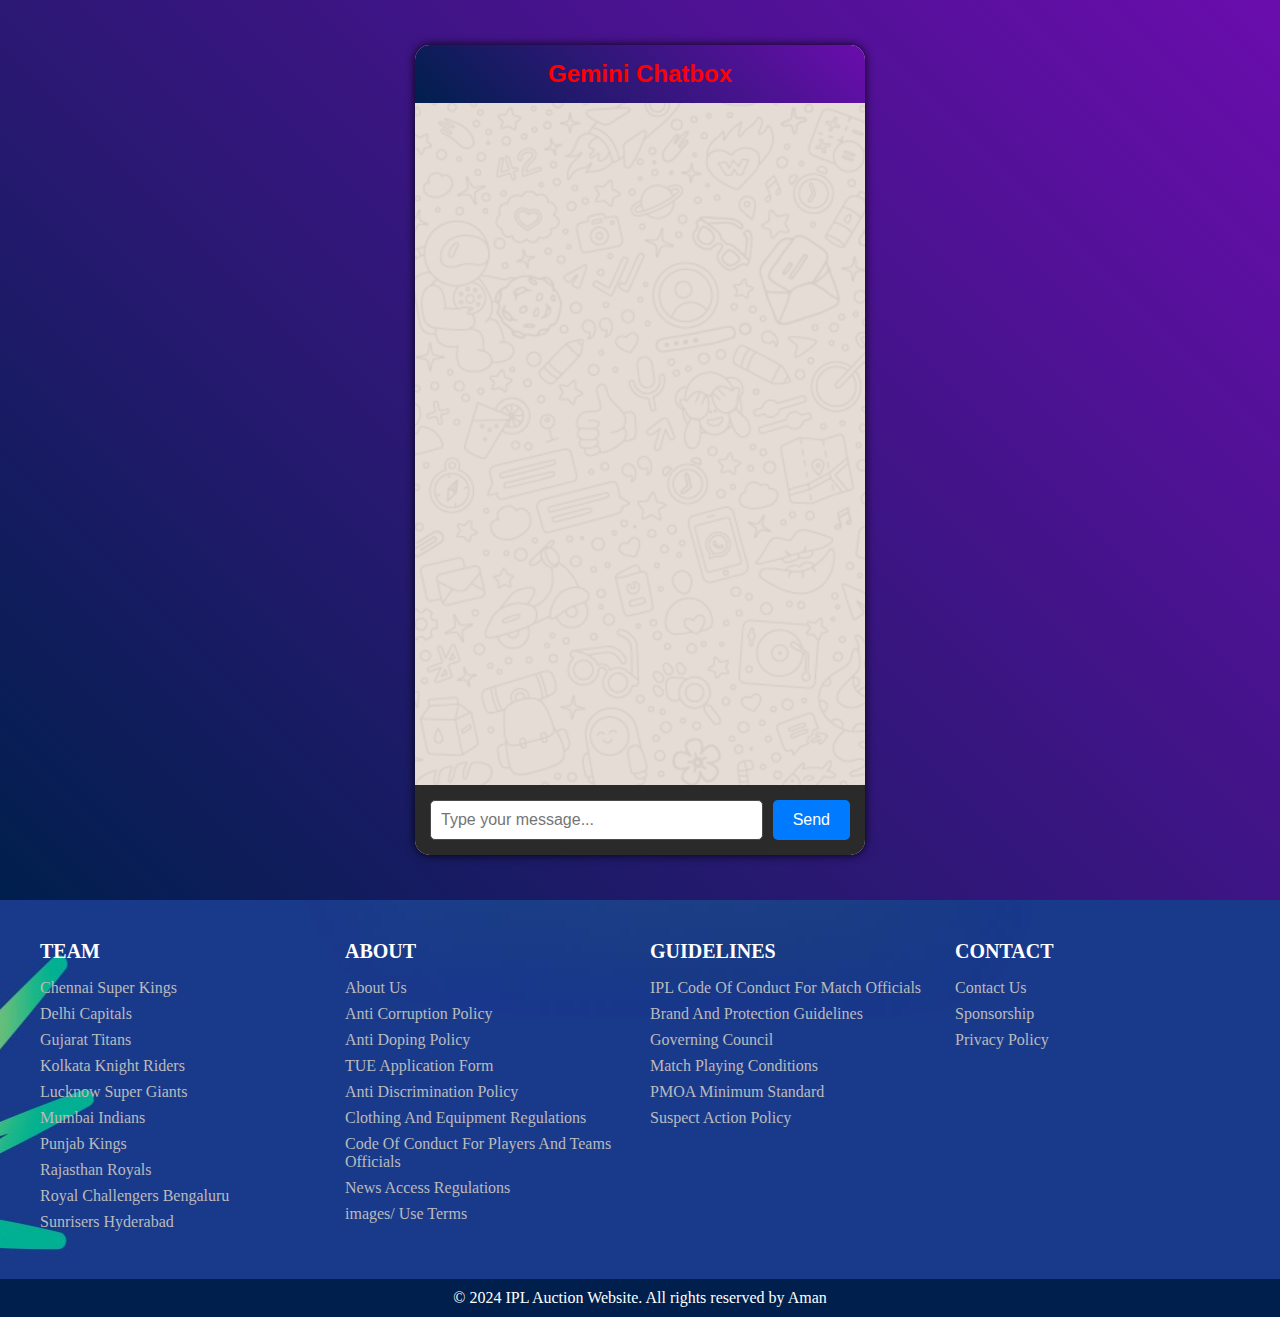
<file: Chatbox.html>
<!DOCTYPE html>
<html lang="en">
<head>
    <meta charset="UTF-8">
    <meta name="viewport" content="width=device-width, initial-scale=1.0">
    <title>Gemini Chatbox</title>

    <!-- Title icon image -->
    <link rel="icon" href="images/All-img/title-icon.png" type="image/x-icon"/>
    
    <!-- link main css file -->
    <link rel="stylesheet" href="assets/CSS/chatbox.css">
</head>
<body>

<div class="chatbox">
    <div class="chat-container">
        <div class="chat-header">
            <h1>Gemini Chatbox</h1>
        </div>
        <div class="chat-messages" id="chat-messages"></div>
        <div class="chat-input-container">
            <input type="text" id="user-input" placeholder="Type your message...">
            <button id="send-button">Send</button>
        </div>
    </div>
</div>


    <!-- Footer Section -->

    <footer class="footer">
        <div class="footer-container">
          <!-- Team Section -->
          <div class="footer-section">
            <h3 class="footer-title">TEAM</h3>
            <ul class="footer-list">
              <li><a href="#">Chennai Super Kings</a></li>
              <li><a href="#">Delhi Capitals</a></li>
              <li><a href="#">Gujarat Titans</a></li>
              <li><a href="#">Kolkata Knight Riders</a></li>
              <li><a href="#">Lucknow Super Giants</a></li>
              <li><a href="#">Mumbai Indians</a></li>
              <li><a href="#">Punjab Kings</a></li>
              <li><a href="#">Rajasthan Royals</a></li>
              <li><a href="#">Royal Challengers Bengaluru</a></li>
              <li><a href="#">Sunrisers Hyderabad</a></li>
            </ul>
          </div>
  
          <!-- About Section -->
          <div class="footer-section">
            <h3 class="footer-title">ABOUT</h3>
            <ul class="footer-list">
              <li><a href="#">About Us</a></li>
              <li><a href="#">Anti Corruption Policy</a></li>
              <li><a href="#">Anti Doping Policy</a></li>
              <li><a href="#">TUE Application Form</a></li>
              <li><a href="#">Anti Discrimination Policy</a></li>
              <li><a href="#">Clothing And Equipment Regulations</a></li>
              <li>
                <a href="#">Code Of Conduct For Players And Teams Officials</a>
              </li>
              <li><a href="#">News Access Regulations</a></li>
              <li><a href="#">images/ Use Terms</a></li>
            </ul>
          </div>
  
          <!-- Guidelines Section -->
          <div class="footer-section">
            <h3 class="footer-title">GUIDELINES</h3>
            <ul class="footer-list">
              <li><a href="#">IPL Code Of Conduct For Match Officials</a></li>
              <li><a href="#">Brand And Protection Guidelines</a></li>
              <li><a href="#">Governing Council</a></li>
              <li><a href="#">Match Playing Conditions</a></li>
              <li><a href="#">PMOA Minimum Standard</a></li>
              <li><a href="#">Suspect Action Policy</a></li>
            </ul>
          </div>
  
          <!-- Contact Section -->
          <div class="footer-section">
            <h3 class="footer-title">CONTACT</h3>
            <ul class="footer-list">
              <li><a href="#">Contact Us</a></li>
              <li><a href="#">Sponsorship</a></li>
              <li><a href="#">Privacy Policy</a></li>
            </ul>
          </div>
        </div>
      </footer>
      <!-- Footer copy right Section -->
      <footer>
        <p>&copy; 2024 IPL Auction Website. All rights reserved by Aman</p>
      </footer>
      <!-- Footer Section End-->
  

    <script src="assets/js/chatbox.js"></script>
</body>
</html>
</file>
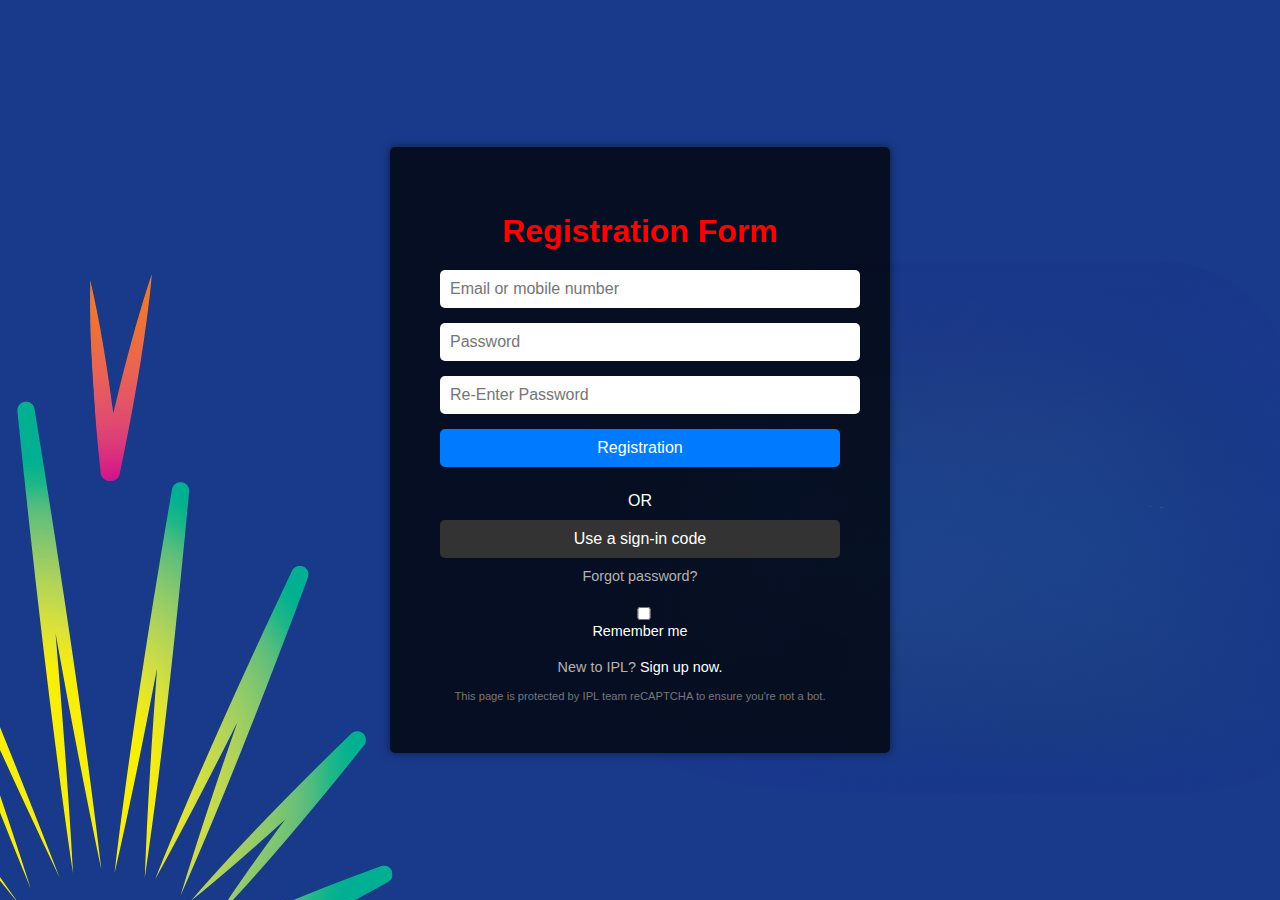
<file: Signup.html>
<!DOCTYPE html>
<html lang="en">
  <head>
    <meta charset="UTF-8" />
    <meta name="viewport" content="width=device-width, initial-scale=1.0" />
    <title>Sign In</title>

    <!-- Title icon image -->
    <link rel="icon" href="images/All-img/title-icon.png" type="image/x-icon"/>

    <!-- link main css file -->
    <link rel="stylesheet" href="assets/CSS/Signup.css"/>
  </head>
  <body>
    <div class="container">
      <form class="login-form" onsubmit="return handleSignIn(event)">
        <h2>Registration Form</h2>

        <!-- Email/Mobile Input -->
        <div class="input-box">
          <input type="text" id="email" placeholder="Email or mobile number" required/>
        </div>

        <!-- Password Input -->
        <div class="input-box">
          <input type="password" id="password" placeholder="Password" required/>
        </div>

        <!-- Re-Enter Password Input -->
        <div class="input-box">
        <input type="password" id="Re-Enter-pass" placeholder="Re-Enter Password" required/>
        <div id="error-message" class="error-message"></div>
        </div>

        <!-- Sign In Button -->
        <button type="submit" class="btn">Registration</button>

        <!-- OR and Alternative Login -->
        <div class="alt-login">
          <span>OR</span>
          <button type="button" class="alt-btn">Use a sign-in code</button>
        </div>

        <!-- Remember Me and Forgot Password -->
        <div class="extras">
          <a href="index.html" class="forgot-link">Forgot password?</a>
        </div>

        <div class="remember">
          <label>
            <input type="checkbox" id="rememberMe" />
            Remember me
          </label>
        </div>

        <!-- Sign Up Option -->
        <p class="signup-text">
          New to IPL? <a href="#" class="signup-link">Sign up now.</a>
        </p>

        <p class="captcha-text">
          This page is protected by IPL team reCAPTCHA to ensure you're not a bot.
        </p>
      </form>

       <!-- Modal -->
    <div id="modal" class="modal">
        <div class="modal-content">
            <span class="close" onclick="closeModal()">&times;</span>
            <p id="modalMessage"></p>
            <a href="index.html" onclick="closeModal()" class="ok-link">OK</a>
        </div>
    </div>
  </div>
    <script src="assets/js/Signup.js"></script>
  </body>
</html>
</file>
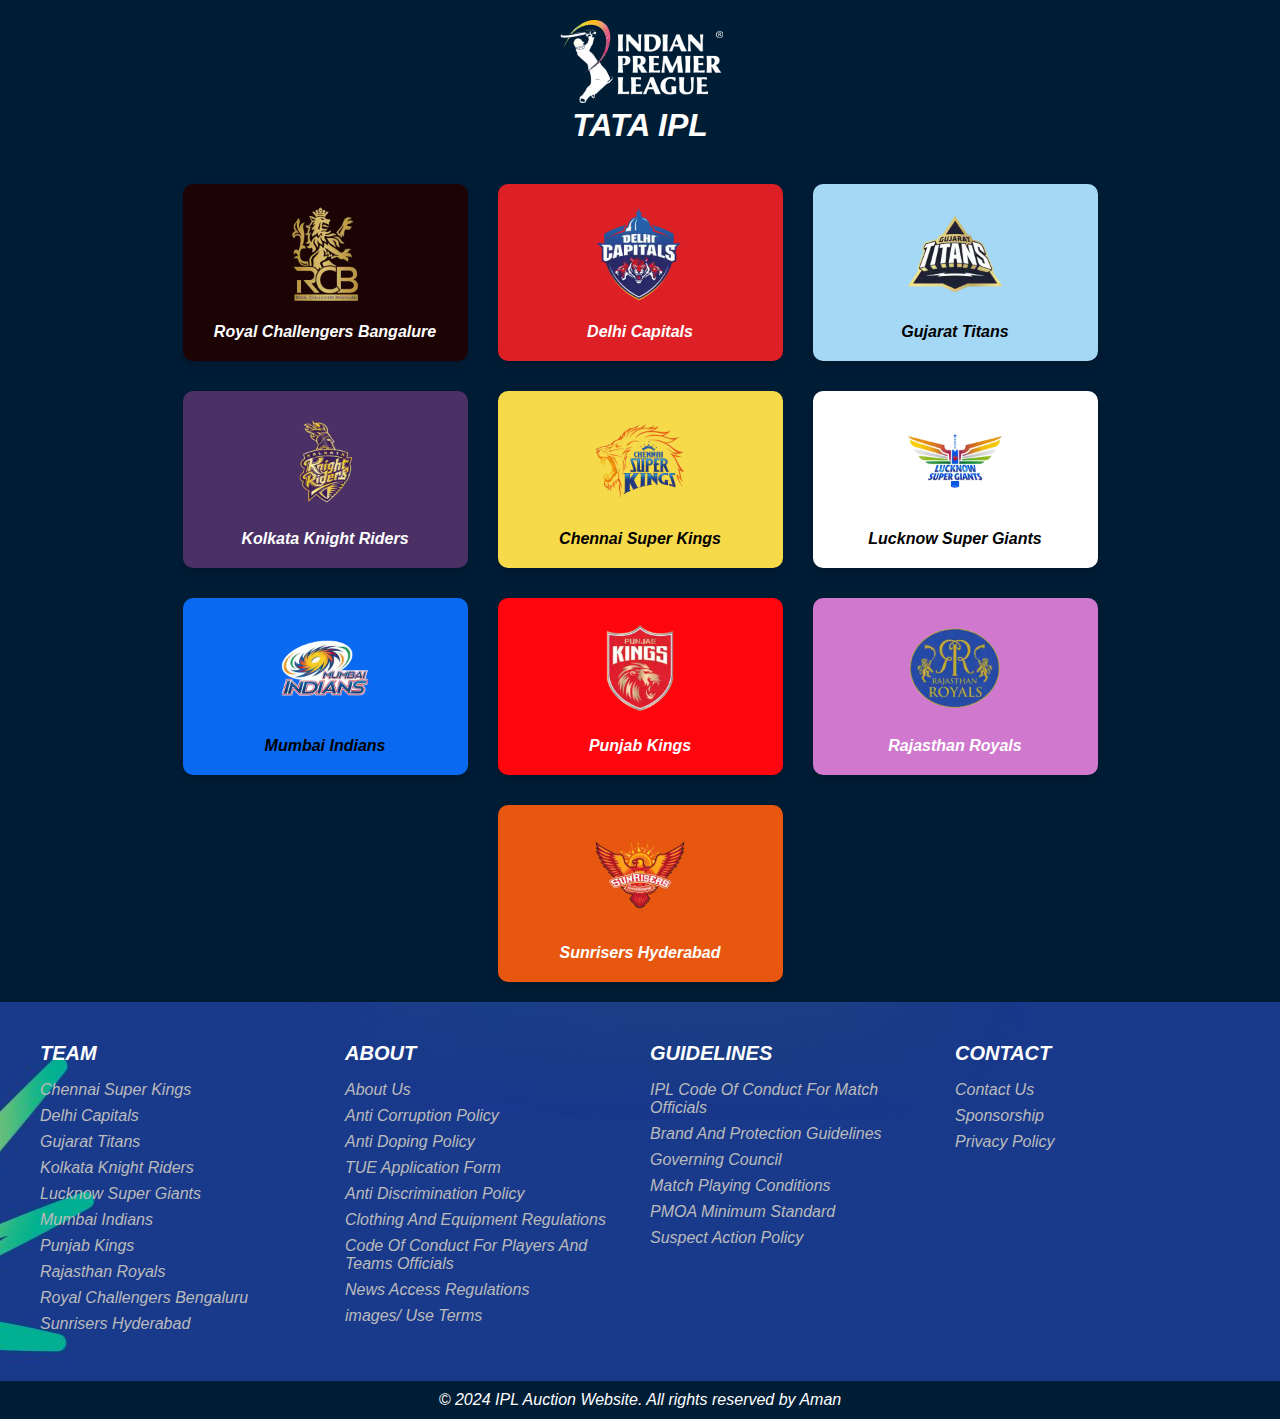
<file: team.html>
<!DOCTYPE html>
<html lang="en">
<head>
    <meta charset="UTF-8">
    <meta name="viewport" content="width=device-width, initial-scale=1.0">
    <title>Team</title>

    <!-- Title icon image -->
    <link rel="icon" href="images/All-img/title-icon.png" type="image/x-icon"/>

    <!-- link main css file -->
    <link rel="stylesheet" href="assets/CSS/team.css">
</head>
<body>

  <div class="team">

 
    <div class="header">
        <img src="images/All-img/logo.webp" alt="TATA IPL Logo">
        <h1>TATA IPL </h1>
      </div>
    
      <div class="teams-container">
        <div class="team-card bangaluru">
          <img src="images/Team-img/RCB.webp" alt="Royal Challengers Bangalure">
          <p>Royal Challengers Bangalure</p>
        </div>

        <div class="team-card delhi">
          <img src="images/Team-img/DC.webp" alt="Delhi Capitals">
          <p>Delhi Capitals</p>
        </div>

        <div class="team-card gujarat">
          <img src="images/Team-img/GT.webp" alt="Gujarat Titans">
          <p>Gujarat Titans</p>
        </div>

        <div class="team-card kolkata">
          <img src="images/Team-img/KKR.webp" alt="Kolkata Knight Riders">
          <p>Kolkata Knight Riders</p>
        </div>

        <div class="team-card chennai">
          <img src="images/Team-img/CSK.webp" alt="Chennai Super Kings ">
          <p>Chennai Super Kings </p>
        </div>

        <div class="team-card lucknow">
          <img src="images/Team-img/LSG.webp" alt="Lucknow Super Giants">
          <p>Lucknow Super Giants</p>
        </div>

        <div class="team-card mumbai">
          <img src="images/Team-img/MI.webp" alt="Mumbai Indians">
          <p>Mumbai Indians</p>
        </div>

        <div class="team-card punjab">
          <img src="images/Team-img/PBK.webp" alt="Punjab Kings">
          <p>Punjab Kings</p>
        </div>

        <div class="team-card rajasthan">
          <img src="images/Team-img/RR.webp" alt="Rajasthan Royals">
          <p>Rajasthan Royals</p>
        </div>
        
        <div class="team-card hyderabad">
          <img src="images/Team-img/SRH.webp" alt="Sunrisers Hyderabad">
          <p>Sunrisers Hyderabad</p>
        </div>
      </div>

      <!-- footer section -->


      <footer class="footer">
        <div class="footer-container">
          <!-- Team Section -->
          <div class="footer-section">
            <h3 class="footer-title">TEAM</h3>
            <ul class="footer-list">
              <li><a href="#">Chennai Super Kings</a></li>
              <li><a href="#">Delhi Capitals</a></li>
              <li><a href="#">Gujarat Titans</a></li>
              <li><a href="#">Kolkata Knight Riders</a></li>
              <li><a href="#">Lucknow Super Giants</a></li>
              <li><a href="#">Mumbai Indians</a></li>
              <li><a href="#">Punjab Kings</a></li>
              <li><a href="#">Rajasthan Royals</a></li>
              <li><a href="#">Royal Challengers Bengaluru</a></li>
              <li><a href="#">Sunrisers Hyderabad</a></li>
            </ul>
          </div>
    
          <!-- About Section -->
          <div class="footer-section">
            <h3 class="footer-title">ABOUT</h3>
            <ul class="footer-list">
              <li><a href="#">About Us</a></li>
              <li><a href="#">Anti Corruption Policy</a></li>
              <li><a href="#">Anti Doping Policy</a></li>
              <li><a href="#">TUE Application Form</a></li>
              <li><a href="#">Anti Discrimination Policy</a></li>
              <li><a href="#">Clothing And Equipment Regulations</a></li>
              <li><a href="#">Code Of Conduct For Players And Teams Officials</a></li>
              <li><a href="#">News Access Regulations</a></li>
              <li><a href="#">images/ Use Terms</a></li>
            </ul>
          </div>
    
          <!-- Guidelines Section -->
          <div class="footer-section">
            <h3 class="footer-title">GUIDELINES</h3>
            <ul class="footer-list">
              <li><a href="#">IPL Code Of Conduct For Match Officials</a></li>
              <li><a href="#">Brand And Protection Guidelines</a></li>
              <li><a href="#">Governing Council</a></li>
              <li><a href="#">Match Playing Conditions</a></li>
              <li><a href="#">PMOA Minimum Standard</a></li>
              <li><a href="#">Suspect Action Policy</a></li>
            </ul>
          </div>
    
          <!-- Contact Section -->
          <div class="footer-section">
            <h3 class="footer-title">CONTACT</h3>
            <ul class="footer-list">
              <li><a href="#">Contact Us</a></li>
              <li><a href="#">Sponsorship</a></li>
              <li><a href="#">Privacy Policy</a></li>
            </ul>
          </div>
        </div>
      </footer>

       <!-- Footer copy right Section -->
    <footer>
      <p>&copy; 2024 IPL Auction Website. All rights reserved by Aman</p>
    </footer>
    <!-- Footer Section End-->

</div>
</body>
</html>
</file>
<file: assets/CSS/chatbox.css>
* {
    margin: 0;
    padding: 0;
}
.chatbox {
    font-family: Arial, sans-serif;
    margin: 0;
    padding: 0;
    background: linear-gradient(45deg, #001f4d, #6a0dad);
    display: flex;
    justify-content: center;
    align-items: center;
    height: 100vh;
    color: #e0e0e0;
}

.chat-container {
    width: 100%;
    max-width: 450px;
    background-image: url(../../images/chatbox-img/bg-chat.png);
    border-radius: 15px;
    box-shadow: 0 0 10px rgba(0, 0, 0, 0.9);
    overflow: hidden;
    display: flex;
    flex-direction: column;
    height: 90vh;
}

.chat-header {
    background: linear-gradient(45deg, #001f4d, #6a0dad);
    color: #ff0000;
    padding: 15px;
    text-align: center;
}

.chat-header h1 {
    margin: 0;
    font-size: 1.5rem;
}

.chat-messages {
    flex-grow: 1;
    padding: 20px;
    overflow-y: auto;
}

.message {
    display: flex;
    align-items: flex-start;
    margin-bottom: 15px;
}

.message-content {
    padding: 10px;
    border-radius: 5px;
    max-width: 70%;
}

.user-message {
    flex-direction: row-reverse;
}

.user-message .message-content {
    background-color: #84c727;
    color: black;
    margin-right: 10px;
}

.bot-message .message-content {
    background-color: #ffffff;
    margin-left: 10px;
    color: black;
}

.profile-image {
    width: 40px;
    height: 40px;
    border-radius: 50%;
    object-fit: cover;
}

.chat-input-container {
    display: flex;
    padding: 15px;
    background-color: #2a2a2a;
}

#user-input {
    flex-grow: 1;
    padding: 10px;
    border: 1px solid #4a4a4a;
    border-radius: 5px;
    font-size: 1rem;
    background-color: #ffffff;
    color: #000000;
    outline: none;
}

#send-button {
    padding: 10px 20px;
    background-color: #007bff;
    color: #fff;
    border: none;
    border-radius: 5px;
    margin-left: 10px;
    cursor: pointer;
    font-size: 1rem;
}

#send-button:hover {
    background-color: #ff0000;
}

#send-button:disabled {
    background-color: #ff0000;
    cursor: not-allowed;
}

@media (max-width: 480px) {
    .chat-container {
        height: 100vh;
        border-radius: 0;
    }
}

/* Scrollbar Styles */
::-webkit-scrollbar {
    width: 8px;
}

::-webkit-scrollbar-track {
    background: #2a2a2a;
}

::-webkit-scrollbar-thumb {
    background: #4a4a4a;
    border-radius: 4px;
}

::-webkit-scrollbar-thumb:hover {
    background: #5a5a5a;
}

.footer {
    background-image: url(../../images/All-img/main-img.jpg);
    background-position: bottom;
    padding: 40px 20px;
  }
  
  .footer-container {
    max-width: 1200px;
    margin: 0 auto;
    display: grid;
    grid-template-columns: repeat(auto-fit, minmax(200px, 1fr));
    gap: 20px;
  }
  
  .footer-section {
    text-align: left;
  }
  
  .footer-title {
    font-size: 1.25rem;
    font-weight: bold;
    margin-bottom: 16px;
    color: var(--hover-color);
  }
  
  .footer-list {
    list-style: none;
    padding: 0;
    margin: 0;
  }
  
  .footer-list li {
    margin-bottom: 8px;
  }
  
  .footer-list a {
    text-decoration: none;
    color: #bbbbbb;
    transition: color 0.3s ease;
  }
  
  .footer-list a:hover {
    color: #ff0000 ;
    text-decoration: underline;
  }


  /*  Footer list Section End */
  

  /*  Footer copy right Section */
footer {
    background: #001f4d;
    color: white;
    text-align: center;
    padding: 10px;
}

@media (max-width: 768px) {
    nav ul {
        flex-direction: column;
    }

    .auction-list, .player-list, .team-list {
        justify-content: center;
    }

    .card {
        width: 100%;
        max-width: 300px; 
    }
    
    p{
      font-size: 12px;
    }
}
  /*  Footer copy right Section End */
</file>
<file: assets/CSS/Signup.css>
body {
  margin: 0;
  font-family: Arial, sans-serif;
  background-image: url(../../images/All-img/main-img.jpg);
  color: #fff;
  display: flex;
  align-items: center;
  justify-content: center;
  height: 100vh;
}

.container {
  background: rgba(0, 0, 0, 0.75);
  padding: 40px 50px;
  width: 400px;
  border-radius: 5px;
  box-shadow: 0 0 10px rgba(0, 0, 0, 0.5);
  text-align: center;
}

h2 {
  margin-bottom: 20px;
  font-size: 2rem;
  color: #ff0000;
}

.input-box {
  margin-bottom: 15px;
}

input {
  width: 100%;
  padding: 10px;
  background: #ffffff;
  border: none;
  color: #000000;
  border-radius: 5px;
  font-size: 1rem;
}

input:focus {
  outline: none;
  background: #bdacac;
}

.error-message {
  display: none;
  color: red;
  font-size: 0.9rem;
  padding-top: 1rem;
}

.btn {
  background-color: #007bff;
  color: #fff;
  border: none;
  padding: 10px;
  font-size: 1rem;
  width: 100%;
  cursor: pointer;
  border-radius: 5px;
  margin-bottom: 15px;
}

.btn:hover {
  background-color: #ff0000;
}

.alt-login span {
  display: block;
  margin: 10px 0;
}

.alt-btn {
  background: #333;
  color: #fff;
  border: none;
  padding: 10px;
  font-size: 1rem;
  width: 100%;
  border-radius: 5px;
  cursor: pointer;
}

.alt-btn:hover {
  background: #444;
}

.extras {
  display: block;
  justify-content: center;
  margin: 10px 0 20px 0;
  font-size: 0.9rem;
}

.remember {
  display: flex;
  justify-content: center;
  margin: 10px 0 20px 0;
  font-size: 0.9rem;
}

.forgot-link {
  color: #b3b3b3;
  text-decoration: none;
}

.forgot-link:hover {
  text-decoration: underline;
}

.signup-text {
  font-size: 0.9rem;
  color: #b3b3b3;
}

.signup-link {
  color: #fff;
  text-decoration: none;
}

.signup-link:hover {
  text-decoration: underline;
  color: #ff0000;
}

.captcha-text {
  font-size: 0.7rem;
  color: #777;
}

.modal {
  display: none;
  position: fixed;
  z-index: 1000;
  left: 0;
  top: 0;
  width: 100%;
  height: 100%;
  overflow: auto; 
  background-color: rgba(0, 0, 0, 0.5);
  color: black;
}

.modal-content {
  background-color: #fefefe;
  margin: 20% auto;
  padding: 20px;
  border: 1px solid #888;
  width: 80%;
  max-width: 500px;
  border-radius: 8px;
  box-shadow: 0 4px 8px rgba(0, 0, 0, 0.8);
}

.close {
  color: #aaa;
  float: right;
  font-size: 28px;
  font-weight: bold;
}

.close:hover,
.close:focus {
  color: #ff0000;
  text-decoration: none;
  cursor: pointer;
}

.ok-link {
  display: inline-block;
  margin-top: 10px;
  padding: 10px 20px;
  background-color: #007bff;
  color: white;
  text-decoration: none;
  border-radius: 5px;
}

.ok-link:hover {
  background-color: #ff0000;
}


@media (max-width: 500px) {
  .modal-content {
      width: 70%;
      align-items: center;
  }
}

@media (max-width: 300px) {
  .modal-content {
      width: 50%;
      align-items: center;
  }
}
</file>
<file: assets/CSS/team.css>
* {
  margin: 0;
  padding: 0;
  box-sizing: border-box;
}

body {
  font-family: Arial, sans-serif;
  font-style: oblique;
}

.team {
    background-color: #001d36;
    color: white;
    text-align: center;
}

.header {
    padding: 20px;
  }

  .header img {
    max-width: 200px;
  }

  .teams-container {
    display: flex;
    justify-content: center;
    gap: 30px;
    flex-wrap: wrap;
    margin: 20px 40px;
  }

  .team-card {
    background-color: #fff;
    border-radius: 10px;
    text-align: center;
    padding: 20px;
    width: calc(25% - 15px); /* 25% width minus half the gap for 4 cards in a row */
    box-shadow: 0 4px 8px rgba(0, 0, 0, 0.2);
    color: black;
    font-weight: bold;
}

  .team-card img {
    max-width: 100px;
    margin-bottom: 15px;
  }

  .bangaluru {
    background-color: #1c0304;
    color: white;
  }

  .delhi {
    background-color: #dd1f26;
    color: white;
  }

  .gujarat {
    background-color: #a4d8f5;
  }

  .kolkata {
    background-color: #4b3066;
    color: white;
  }

  .chennai {
    background-color: #f7da49;
  }

  .mumbai {
    background-color: #0969f1;
  }

  .punjab {
    background-color: #ff050e;
    color: white;
  }

  .rajasthan {
    background-color: #cf78ce;
    color: white;
  }

  .hyderabad {
    background-color: #e7570f;
    color: white;
  }


  @media (max-width: 768px) {
    .team-card {
        width: calc(50% - 15px);
        padding: 15px;
    }
}

@media (max-width: 480px) {
    .team-card {
        width: 100%;
        padding: 10px;
    }
}


  /* footer section */


  .footer {
    background-image: url(../../images/All-img/main-img.jpg);
    background-position: bottom;
    padding: 40px 20px;
  }
  
  .footer-container {
    max-width: 1200px;
    margin: 0 auto;
    display: grid;
    grid-template-columns: repeat(auto-fit, minmax(200px, 1fr));
    gap: 20px;
  }
  
  .footer-section {
    text-align: left;
  }
  
  .footer-title {
    font-size: 1.25rem;
    font-weight: bold;
    margin-bottom: 16px;
  }
  
  .footer-list {
    list-style: none;
    padding: 0;
    margin: 0;
  }
  
  .footer-list li {
    margin-bottom: 8px;
  }
  
  .footer-list a {
    text-decoration: none;
    color: #bbbbbb;
    transition: color 0.3s ease;
  }
  
  .footer-list a:hover {
    color: #ff0000;
  }

   /*  Footer copy right Section */
footer {
  background: var(--footer-color);
  color: white;
  text-align: center;
  padding: 10px;
}

@media (max-width: 768px) {
  nav ul {
      flex-direction: column;
  }

  .auction-list, .player-list, .team-list {
      justify-content: center;
  }

  .card {
      width: 100%;
      max-width: 300px; 
  }
  
  p{
    font-size: 12px;
  }
}
/*  Footer copy right Section End */
</file>
